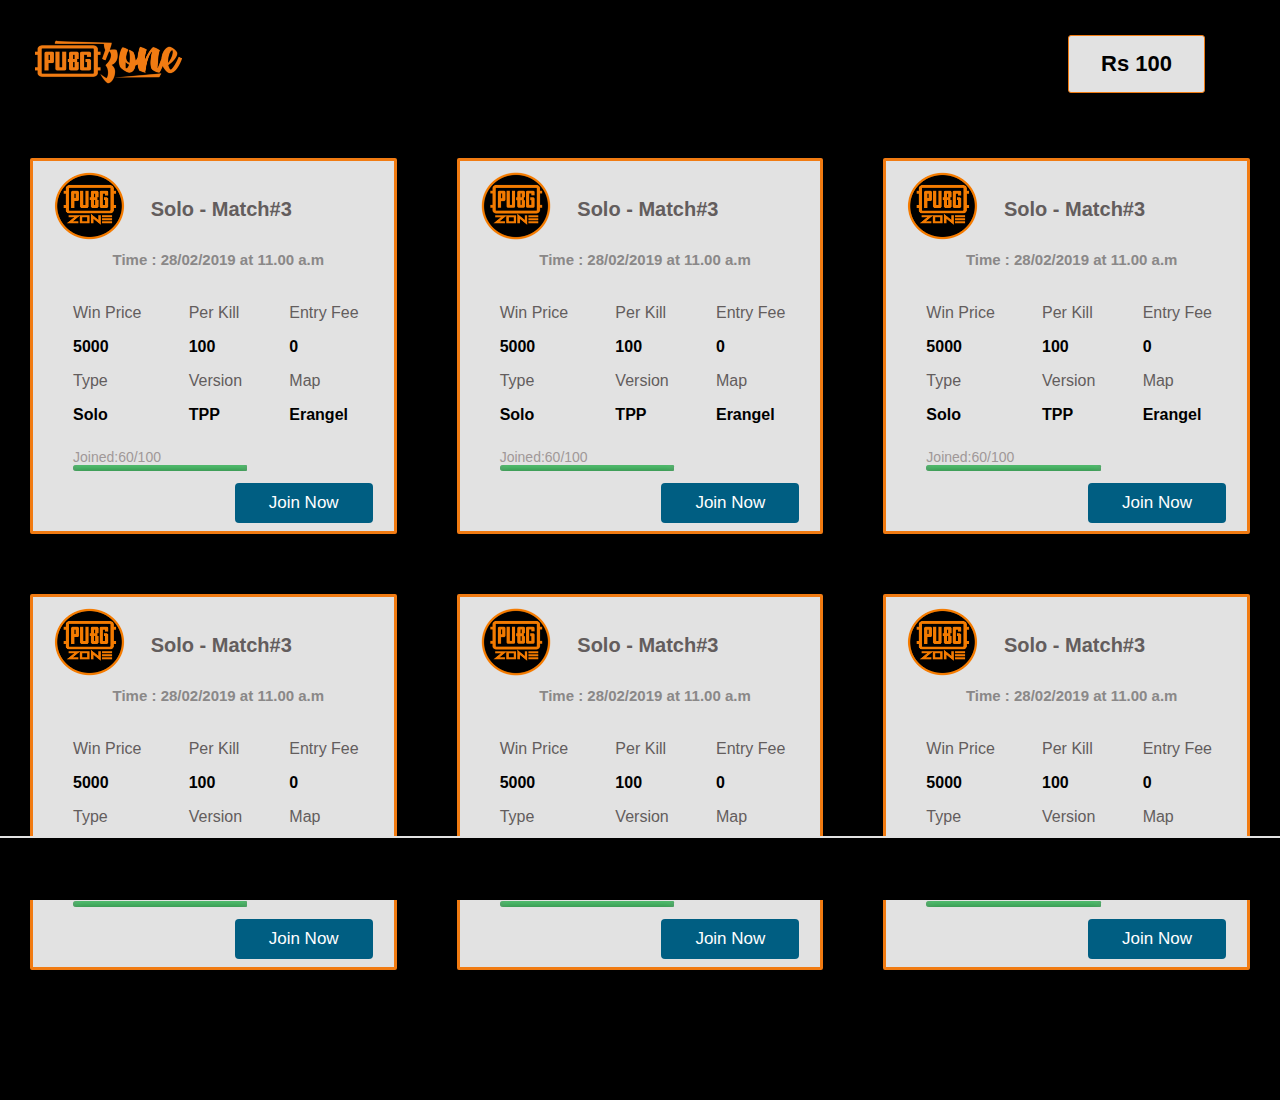
<file: dark_theme_mobile_website/index.html>
<!DOCTYPE html>
<html>
<head>
	<title>PUBG League</title>
	<link rel="stylesheet" type="text/css" href="main.css">
	<link rel="stylesheet" href="https://use.fontawesome.com/releases/v5.8.1/css/all.css" integrity="sha384-50oBUHEmvpQ+1lW4y57PTFmhCaXp0ML5d60M1M7uH2+nqUivzIebhndOJK28anvf" crossorigin="anonymous">
	<meta name="viewport" content="width=device-width, initial-scale=1.0">
</head>
<body>
<nav>
	<img src="images/nav.png">
	<div class="money">
		<p>Rs 100</p>
	</div>
</nav>
<div class="boxes">
	<div class="boxrow">
	<div class="box1">
		<div class="head">
			<img src="images/mainlogo.png" alt="">
			<p>Solo - Match#3</p>
		</div>
		<div class="time"> Time : 28/02/2019 at 11.00 a.m</div>
		<div class="body">
			<div class="col">
				<div class="row"><p>Win Price</p><b>5000</b></div>
				<div class="row"><p>Type</p><b>Solo</b></div>
			</div>
			<div class="col">
				<div class="row"><p>Per Kill</p><b>100</b></div>
				<div class="row"><p>Version</p><b>TPP</b></div>
			</div>
			<div class="col">
				<div class="row"><p>Entry Fee</p><b>0</b></div>
				<div class="row"><p>Map</p><b>Erangel</b></div>
			</div>
		</div>
		<div class="meter">
			<p>Joined:60/100</p>
  			<span style="width: 60%"></span>
		</div>
		<div class="btn">Join Now</div>
	</div>
	<div class="box1">
		<div class="head">
			<img src="images/mainlogo.png" alt="">
			<p>Solo - Match#3</p>
		</div>
		<div class="time"> Time : 28/02/2019 at 11.00 a.m</div>
		<div class="body">
			<div class="col">
				<div class="row"><p>Win Price</p><b>5000</b></div>
				<div class="row"><p>Type</p><b>Solo</b></div>
			</div>
			<div class="col">
				<div class="row"><p>Per Kill</p><b>100</b></div>
				<div class="row"><p>Version</p><b>TPP</b></div>
			</div>
			<div class="col">
				<div class="row"><p>Entry Fee</p><b>0</b></div>
				<div class="row"><p>Map</p><b>Erangel</b></div>
			</div>
		</div>
		<div class="meter">
			<p>Joined:60/100</p>
  			<span style="width: 60%"></span>
		</div>
		<div class="btn">Join Now</div>
	</div>
	<div class="box1">
		<div class="head">
			<img src="images/mainlogo.png" alt="">
			<p> Solo - Match#3</p>
		</div>
		<div class="time"> Time : 28/02/2019 at 11.00 a.m</div>
		<div class="body">
			<div class="col">
				<div class="row"><p>Win Price</p><b>5000</b></div>
				<div class="row"><p>Type</p><b>Solo</b></div>
			</div>
			<div class="col">
				<div class="row"><p>Per Kill</p><b>100</b></div>
				<div class="row"><p>Version</p><b>TPP</b></div>
			</div>
			<div class="col">
				<div class="row"><p>Entry Fee</p><b>0</b></div>
				<div class="row"><p>Map</p><b>Erangel</b></div>
			</div>
		</div>
			<div class="meter">
			<p>Joined:60/100</p>
  			<span style="width: 60%"></span>
		</div>
		<div class="btn">Join Now</div>
	</div>
	</div>
		<div class="boxrow">
	<div class="box1">
		<div class="head">
			<img src="images/mainlogo.png" alt="">
			<p>Solo - Match#3</p>
		</div>
		<div class="time"> Time : 28/02/2019 at 11.00 a.m</div>
		<div class="body">
			<div class="col">
				<div class="row"><p>Win Price</p><b>5000</b></div>
				<div class="row"><p>Type</p><b>Solo</b></div>
			</div>
			<div class="col">
				<div class="row"><p>Per Kill</p><b>100</b></div>
				<div class="row"><p>Version</p><b>TPP</b></div>
			</div>
			<div class="col">
				<div class="row"><p>Entry Fee</p><b>0</b></div>
				<div class="row"><p>Map</p><b>Erangel</b></div>
			</div>
		</div>
		<div class="meter">
			<p>Joined:60/100</p>
  			<span style="width: 60%"></span>
		</div>
		<div class="btn">Join Now</div>
	</div>
	<div class="box1">
		<div class="head">
			<img src="images/mainlogo.png" alt="">
			<p>Solo - Match#3</p>
		</div>
		<div class="time"> Time : 28/02/2019 at 11.00 a.m</div>
		<div class="body">
			<div class="col">
				<div class="row"><p>Win Price</p><b>5000</b></div>
				<div class="row"><p>Type</p><b>Solo</b></div>
			</div>
			<div class="col">
				<div class="row"><p>Per Kill</p><b>100</b></div>
				<div class="row"><p>Version</p><b>TPP</b></div>
			</div>
			<div class="col">
				<div class="row"><p>Entry Fee</p><b>0</b></div>
				<div class="row"><p>Map</p><b>Erangel</b></div>
			</div>
		</div>
		<div class="meter">
			<p>Joined:60/100</p>
  			<span style="width: 60%"></span>
		</div>
		<div class="btn">Join Now</div>
	</div>
	<div class="box1">
		<div class="head">
			<img src="images/mainlogo.png" alt="">
			<p> Solo - Match#3</p>
		</div>
		<div class="time"> Time : 28/02/2019 at 11.00 a.m</div>
		<div class="body">
			<div class="col">
				<div class="row"><p>Win Price</p><b>5000</b></div>
				<div class="row"><p>Type</p><b>Solo</b></div>
			</div>
			<div class="col">
				<div class="row"><p>Per Kill</p><b>100</b></div>
				<div class="row"><p>Version</p><b>TPP</b></div>
			</div>
			<div class="col">
				<div class="row"><p>Entry Fee</p><b>0</b></div>
				<div class="row"><p>Map</p><b>Erangel</b></div>
			</div>
		</div>
		<div class="meter">
			<p>Joined:60/100</p>
  			<span style="width: 60%"></span>
		</div>
		<div class="btn">Join Now</div>
	</div>
	</div>
</div>
<div class="menu">
	<ul>
		<li><a href="" ><i class="fas fa-gamepad special" ></i></a></li>
		<li><a href="ongoing/index.html" ><i class="far fa-clock "></i></a></li>
		<li><a href="result/index.html" ><i class="fas fa-clipboard-list"></i></a></li>
		<li><a href="match/index.html" ><i class="fab fa-ioxhost"></i></a></li>
		<li><a href="profile/index.html" ><i class="far fa-user"></i></a></li>
	</ul>
</div>
<!-- <script src="main.js"></script> -->
</body>
</html>
</file>
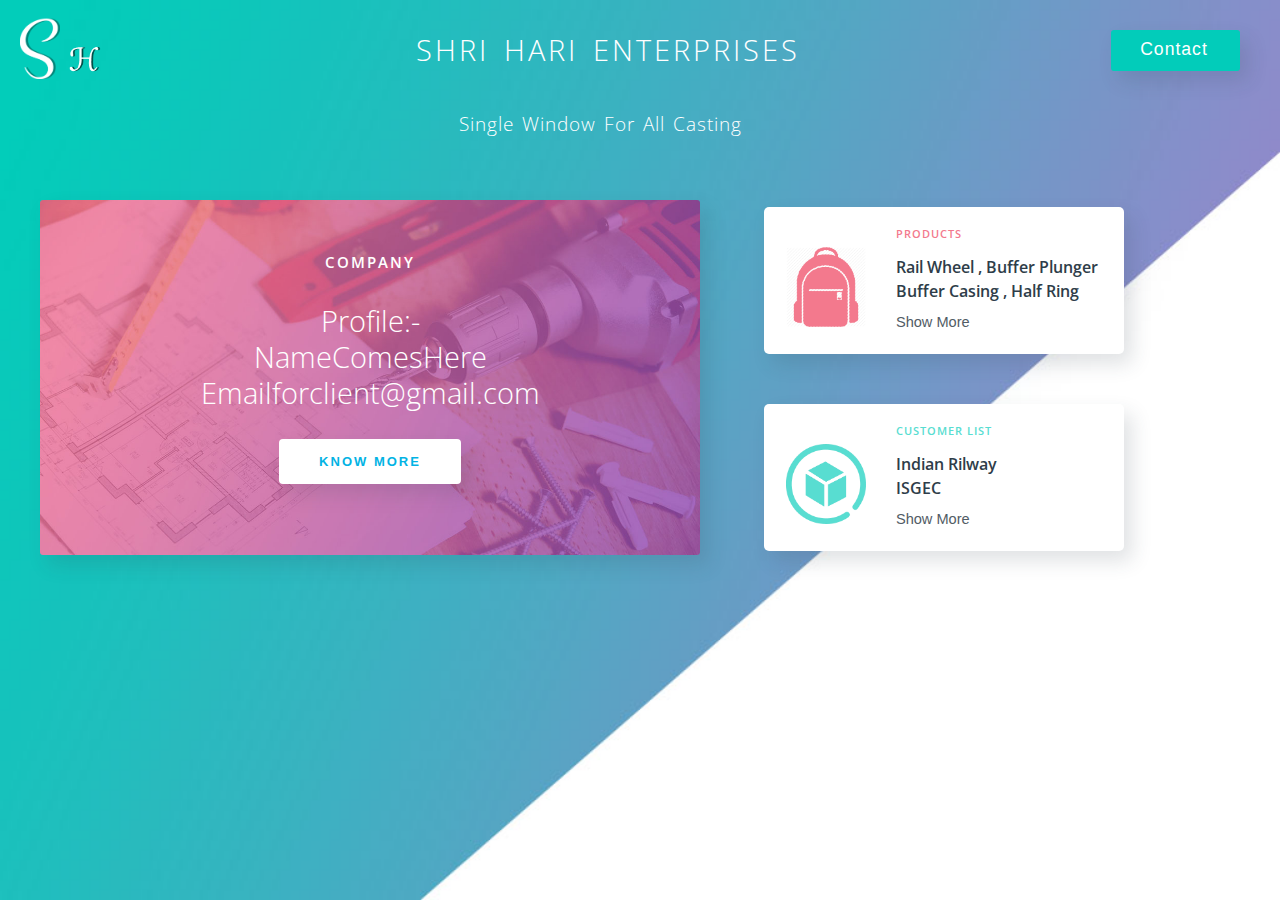
<file: simple_landing_page/index.html>
<!DOCTYPE html>
<html lang="en">
<head>
	<meta charset="UTF-8">
	<meta name="viewport" content="width=device-width">
	<title>Test Cool Enterprises</title>
	<link rel="stylesheet" href="main.css">
	<link href="https://fonts.googleapis.com/css?family=Open+Sans" rel="stylesheet">
</head>
<body>
	<div class="mainpage">
	<nav>
		<div class="imgcover">
			<img src="images/s.png" class="s">
			<img src="images/h.png" class="h">
		</div>
		<h2>SHRI HARI ENTERPRISES</h2>
		<a href="#">Contact</a>
	</nav>	
	<h3 class="tagline">Single Window For All Casting</h3>
	<div class="maincontent">
		<div class="bigcard">
			<h1>Company</h1>
			<p class="simple">Profile:- <br>NameComesHere<br>Emailforclient@gmail.com</p>
			<p class="cooler" >Profile:- <br>NameComesHere<br>TestPerson0414<br>@gmail.com</p>
			<a href="#">Know More</a>
		</div>
		<div class="cards">
			<div class="card1">
				<img src="images/icon11.png" alt="">
			<div class="text">
				<h3>PRODUCTS</h3>
				<p>Rail Wheel , Buffer Plunger <br>Buffer Casing , Half Ring</p>
				<a href="#">Show More</a>
			</div>
			</div>
			<div class="card2">
				<img src="images/icon2.png" alt="">
				<div class="text">
				<h3>CUSTOMER LIST</h3>
				<p>Indian Rilway<br>ISGEC</p>
				<a href="#">Show More</a>
				</div>
			</div>
		</div>
	</div>
	</div>

</body>
</html>
</file>
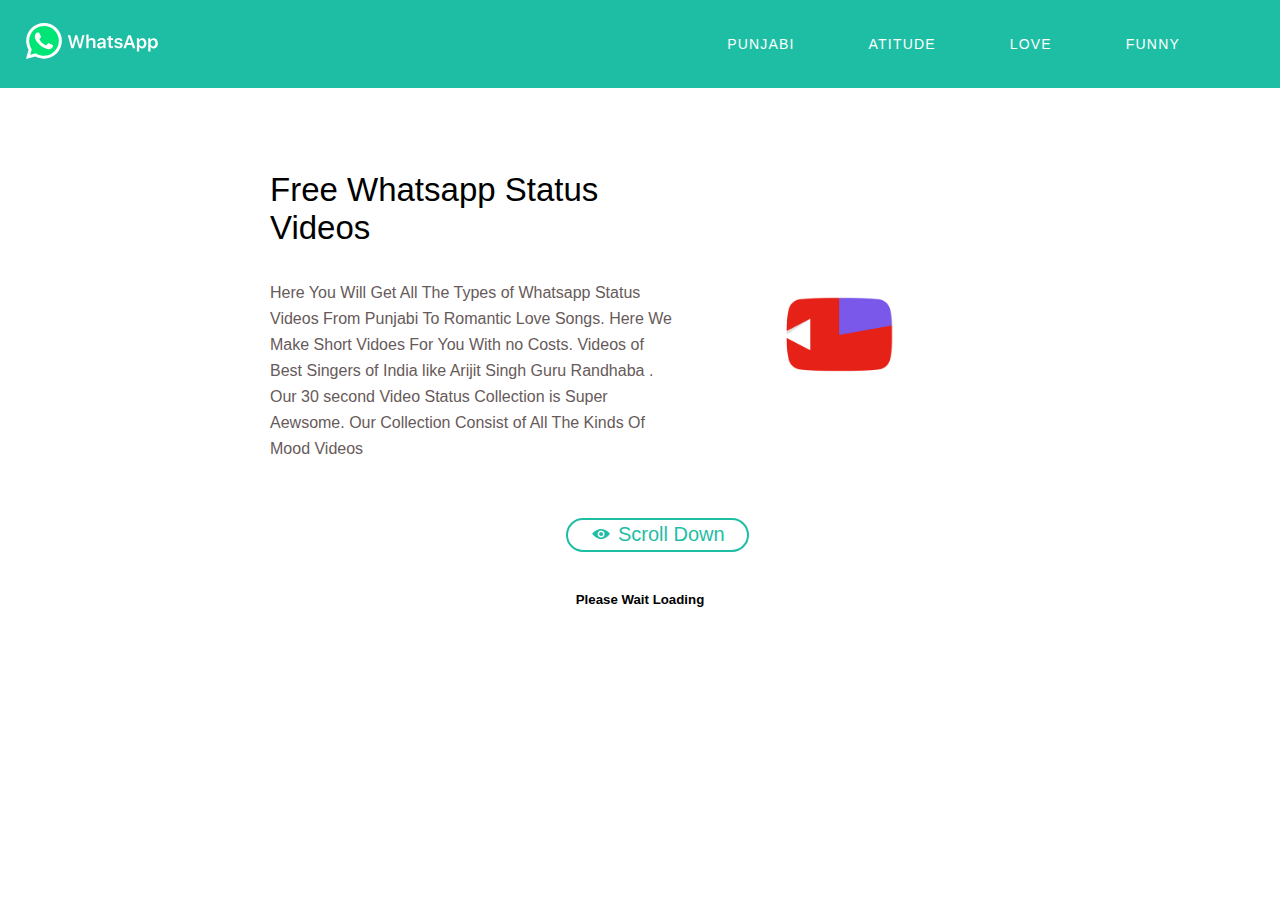
<file: Videos_gallery_website/index.html>
<!DOCTYPE html>
<html lang="en">
<head>
	<meta charset="UTF-8">
	<meta name="viewport" content="width=device-width">
	<title>Whatsapp Video Status</title>
	<link rel="stylesheet" href="style.css">
</head>
<body>
	<div class="nav-contain">
	<nav>
		<div class="icon">
			<img src="images/Whatsapp.svg">
		</div>
		<div class="anchortags">
		<a href="punjabi">Punjabi</a>
		<a href="Atitude">ATITUDE</a>
		<a href="Love">LOVE</a>
		<a href="funny">FUNNY</a>
		</div>
		<img src="images/menu.png" alt="" class="dropdown">
		<img src="images/cross.png" alt="" class=" cross">

	</nav>
	<div class="nav-toggle">
		<a href="Punjabi/index.html"><img src="images/hand.png" alt="">Punjabi</a>
		<a href="Atitude/index.html"><img src="images/hand.png" alt="">Atitude</a>
		<a href="Love/index.html"><img src="images/hand.png" alt="">love</a>
		<a href="funny/index.html"><img src="images/hand.png" alt="">funny</a>
	</div>
	</div>
	<a href="#" class="mainicon">
		<img src="images/abcd.png">
        <p class="headtext">Free Whatsapp Status Videos</p>
	</a>

	<div class="firstpage">
	<div class="main"> 
		<div class="text">
			<p class="h11">Free Whatsapp Status Videos</p>
			<p class="p2">Here You Will Get All The Types of Whatsapp Status Videos From Punjabi To Romantic Love Songs. Here We Make Short Vidoes For You With no Costs. Videos of Best Singers of India like Arijit Singh Guru Randhaba . Our 30 second Video Status Collection is Super Aewsome. Our Collection Consist of All The Kinds Of Mood Videos</p>
		</div>
		<img src="images/youtube.gif">
		<a href="#closer1" class="scroll"><img src="images/eye.png" class="eye"><img src="images/eye2.png" class="eye eye2"> Scroll Down</a>
		        <h5 style="text-align: center; margin-top: 40px;" id="hass">Please Wait Loading </h5>
	</div>
	</div>
	<div class="videocontent">
		<!-- <div class="closer" id="closer1">
			<img src="images/video1.jpg" alt="">
			<div class="text">
				<h3>This is Heading Of Song</h3>
				<p>This is description or lrysics of song . Lorem ipsum dolor sit amet, consectetur adipisicing elit. Optio repellendus expedita doloribus, distinctio vitae facere veritatis </p>
				<a href="#">Download</a>
			</div>
		</div>
		<div class="closer closer2">
			<img src="images/video2.jpg" alt="">
			<div class="text">
				<h3>This is Heading Of Song</h3>
				<p>This is description or lrysics of song . Lorem ipsum dolor sit amet, consectetur adipisicing elit. Optio repellendus expedita doloribus, distinctio vitae facere veritatis </p>
				<a href="#">Download</a>
			</div>
		</div>
		<div class="closer">
			<img src="images/video3.jpg" alt="">
			<div class="text">
				<h3>This is Heading Of Song</h3>
				<p>This is description or lrysics of song . Lorem ipsum dolor sit amet, consectetur adipisicing elit. Optio repellendus expedita doloribus, distinctio vitae facere veritatis </p>
				<a href="#">Download</a>
			</div>
		</div>
		<div class="closer closer2">
			<img src="images/video4.jpg" alt="">
			<div class="text">
				<h3>This is Heading Of Song</h3>
				<p>This is description or lrysics of song . Lorem ipsum dolor sit amet, consectetur adipisicing elit. Optio repellendus expedita doloribus, distinctio vitae lorem30 facere veritatis </p>
				<a href="#">Download</a>
			</div>
		</div> -->
	</div>
	
<!-- script for nav button mobile -->
<script type="text/javascript">
	var menubtn=document.querySelector('.dropdown')
	var crossbtn=document.querySelector('.cross')
	var menu=document.querySelector('.nav-toggle')
	menubtn.addEventListener('click',()=>{
		menu.style.height='190px'
		setTimeout(()=>{
        	menubtn.style.display='none'
			crossbtn.style.display='inline-block'
        },400)
	})
	crossbtn.addEventListener('click',()=>{
        menu.style.height='0px'
        setTimeout(()=>{
        	menubtn.style.display='inline-block'
			crossbtn.style.display='none'
        },400)
		
	})
</script>
	<script src="main.js"></script>
</body>
</html>
</file>
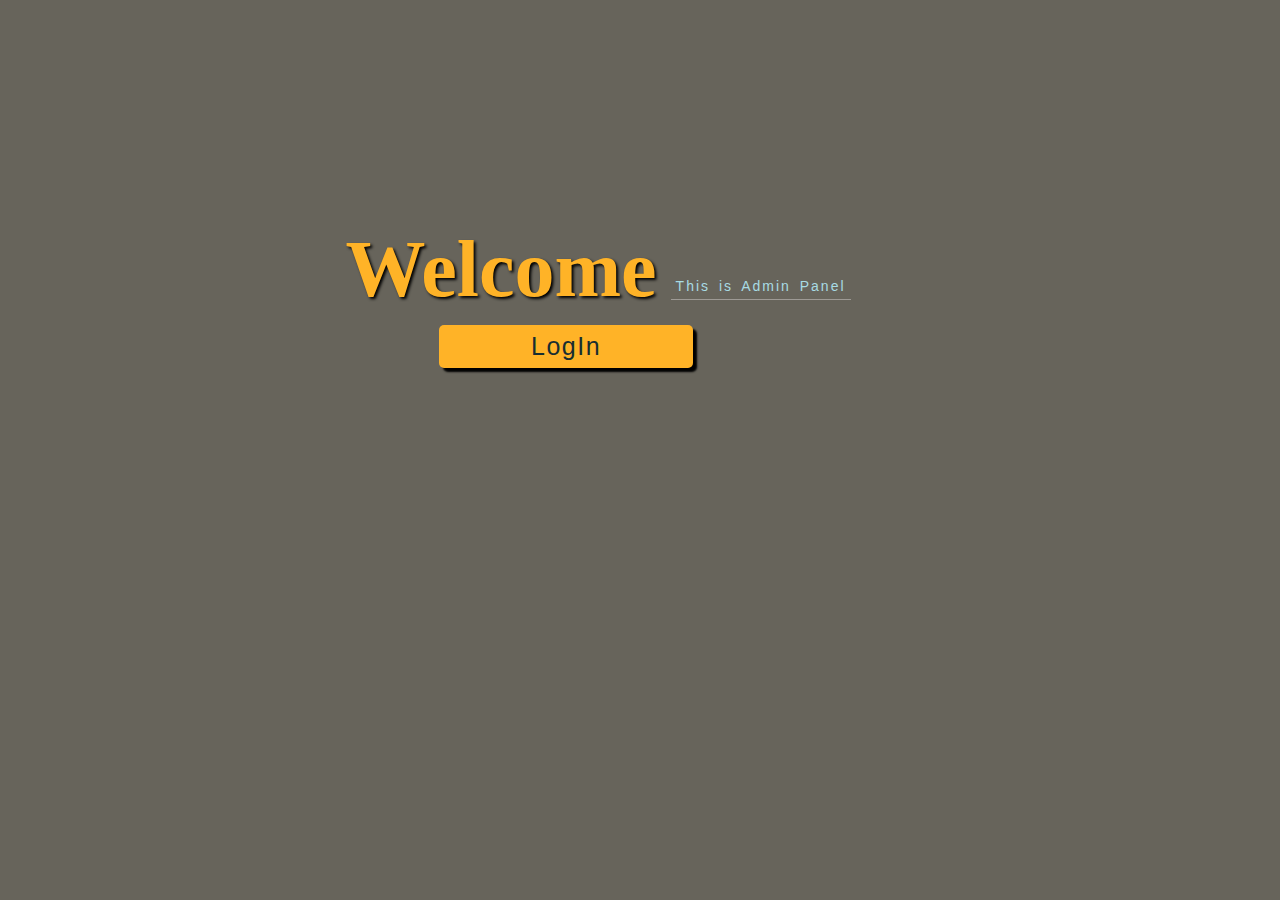
<file: Videos_gallery_website/login/index.html>
<!DOCTYPE html>
<html lang="en">
<head>
	<meta charset="UTF-8">
	<meta name="viewport" content="width=device-width">
	<title>LogIn</title>
	<link rel="stylesheet" href="style.css">
</head>
<body>
	<h1 class="pleaseretake">Please Retake Photos</h1>
	<div class="text">
	<h1 class="login">Welcome</h1>
	<h3 class="login">This is Admin Panel</h3>
	<p class="login" id="login">LogIn</p>
	</div>
	<video src="" id="video" class="video" style=""></video>
	<p class="capture">Capture</p>
	<div class="animation">Please Wait</div>
    <script src="main.js"></script>
</body>
</html>
</file>
<file: dark_theme_mobile_website/main.css>
body{
	background: black;
	font-family: sans-serif;
	margin: 0;
	color: white;
	padding-bottom: 100px;
}
nav{
	padding: 35px;
	display: flex;
	justify-content: space-between;
}
nav img{
	height: 50px;
}
.money{
	background:#e2e2e2;
	color: black;
	font-size:22px;
	font-weight: bold;
	border-radius: 3px;
	padding: 15px 32px;
	margin-right: 40px;
	border: 1px solid #f17b12;
}
.money p{
	margin: 0px;
}
.box1{
	padding: 10px;
	padding-left: 20px;
	height: 350px;
	width: 340px;
	margin:30px;
	background: #e2e2e2;
	color: black;
	border-radius: 2px;
	border: 3px solid #f17b12;
}
.boxrow{
	display: flex;
	justify-content: space-around;
}
.head img{
	height: 70px;

}
.head{
	display: flex;

}
.head p{
	font-weight: bold;
	padding-top: 7px;
	padding-left: 25px;
	color: #635d5d;
	font-size:20px;
}
.time{
	color:  #8a8888;
	text-align: center;
	font-weight: bold;
	font-size: 15px;
	margin-top: 10px;

}
.box1 .body{
	padding: 20px;
	padding-right: 25px;
	display: flex;
	justify-content: space-between;
}
.box1 .body .row p{
	color:#635d5d;
}

.menu{
	border-top: 2px solid #e2e2e2;
	position: fixed;
	left: 0;
	bottom: 0;
	right: 0;
	padding: 15px 200px;
	/*margin: 0px 100px;*/
	background: black;
}

.menu ul{
	padding: 0px;
	width: 100%;
	list-style-type: none;
	display: flex;
	justify-content: space-between;
}

.menu ul i{
	color:#e2e2e2;
	font-size: 30px;
	position: relative;
}

.menu ul i:hover{
	font-size: 60px;
	color: #f37b00;
}
.menu ul .special{
	color: #f37b00;
}
.menu ul a{
	text-decoration: none;
}
.meter { 
	margin: 2px 15px;
	height: 6px;  /* Can be anything */
	position: relative;
	-moz-border-radius: 25px;
	-webkit-border-radius: 25px;
	border-radius: 25px;
	padding: 5px;
	margin-top: 0px;
}
.meter p{
	    color: #a09898;
    font-size: 14px;
    margin: 0px;
}
.meter > span {
  display: block;
  height: 100%;
  border-top-right-radius: 8px;
  border-bottom-right-radius: 8px;
  border-top-left-radius: 20px;
  border-bottom-left-radius: 20px;
  background-color: rgb(43,194,83);
  background-image: linear-gradient(
    center bottom,
    rgb(43,194,83) 37%,
    rgb(84,240,84) 69%
  );
  box-shadow: 
    inset 0 2px 9px  rgba(255,255,255,0.3),
    inset 0 -2px 6px rgba(0,0,0,0.4);
  position: relative;
  overflow: hidden;
}
.btn{
margin-right: 11px;
    float: right;
    margin-top: 21px;
    margin-left: 4%;
    border-radius: 4px;
    color: white;
    background: #005e82;
    padding: 10px 26px;
    width: 86px;
    font-size: 17px;
    text-align: center;
}
@media(max-width: 900px){
	.menu{
		padding: 15px 60px;
	}
}
@media(max-width: 850px){
	.boxrow {
		display: block;
		padding-right: 160px;
    	padding-left: 70px;
	}
	.boxrow .box1{
		width: 100%;
	}
}
@media (max-width: 575.98px) {
	.boxrow {
		padding-right: 30px;
    	padding-left: 0px;
	} 
	.boxrow .box1{
	width: 87%;
    margin: 30px 19px;
	}
	.box1{
		height: 382px;
	}
	nav{
		    padding: 35px 20px;
		        padding-bottom: 0px;
	}
	.money{
		    margin-right: 0px;
	}
	.menu{
		       padding: 15px 31px;
	}
	.head{
		margin: 20px;
	}
	.body {
		padding-top: 7px;
	}
}
@media(max-width: 1025px ) and (min-width: 850px){
	.box1{
		height: 400px;
	}
}
</file>
<file: simple_landing_page/main.css>
body{
	margin:0;
	height: 100vh;
	width: 100vw;
	overflow: hidden;
	font-family: sans-serif;
}
.cooler{
	display: none;
}
.mainpage{
	background: url("images/gradient3.jpg");
    background-size: cover;
	height: 100vh;
	width: 100vw;
	position: absolute;
}
nav .imgcover .h,.s{
	width: 40px;
}
nav h2{
	color: white;
	letter-spacing: 3px;
	word-spacing: 4px;
	font-weight: 100;
	font-size: 1.8rem;
	line-height: 3rem;
	font-family: "Open Sans",sans-serif;

}
nav a{
	color: white;
	text-decoration: none;
	background-color: #02ccba;
	width: 7.75rem;
    box-shadow: 8px 10px 20px 0 rgba(46,61,73,.15);
    letter-spacing: 1px;
    font-size: 1.1rem;
    height: 2.25rem;
    font-weight: 400;
    line-height: 1.9375rem;
    border-radius: 3px;
    text-align: center;
    padding-top: 4px;
    padding-right: 4px;
    padding-bottom: 1px;
    padding-left: 1px;
}
nav{
	display: flex;
	justify-content: space-between;
	align-items: center;
	height: 80px;
	padding: 10px 40px 10px 20px;
}
.tagline{
	color: white;
	letter-spacing: 1px;
	word-spacing: 2px;
	font-weight: 100;
	font-size: 1.2rem;
	line-height: 3rem;
	font-family: "Open Sans",sans-serif;
	text-align: center;
	padding-right:80px; 
	margin-top: 0px;
}
.maincontent{
	padding-left: 40px;
	padding-right: 40px;
	padding-top: 40px;
}
.bigcard{
	display: inline-block;
	width: 55%;
	margin-right: 5%;
	height: 300px;
	border-radius: 3px;
	text-align: center;
	padding-top:40px;
	padding-bottom:15px;
	color: white;
	background: url('images/tools4.jpg') no-repeat;
	font-family: "Open Sans",sans-serif;
	background-size: cover;
	box-shadow: 8px 10px 20px 0 rgba(46,61,73,.15);
	position: relative;
	bottom: 58px;
}
.bigcard h1{
    font-size: .9125rem;
    line-height: 1.5rem;
    letter-spacing: .125rem;
    text-transform: uppercase;
    font-weight: 600;
}
.bigcard p{
font-size: 1.8rem;
    line-height: 2.25rem;
        font-weight: 300;
        margin-bottom: 30px;
}
.bigcard a{
	font: 400 13.3333px Arial;
	text-decoration: none;
	color: #02b3e4;
	background: white;
    cursor: pointer;
    padding: 15px 40px;
    text-transform: uppercase;
    font-weight: 600;
    font-size: .8125rem;
    line-height: 2.625rem;
    border-radius: .25rem;
    letter-spacing: .125rem;
    width: 17.5rem;
    box-shadow: 8px 10px 20px 0 rgba(46,61,73,.15);
}
.cards{

	width: 30%;
	display: inline-block;
}
.card1,.card2{
	background: white;
	border-radius: 5px;
	padding:10px 0px 22px 22px;
	margin-bottom: 50px;
	box-shadow: 8px 10px 20px 0 rgba(46,61,73,.15);
}
.card2{
	margin-bottom: 0px;
}
.card1 img{
	margin-right: 25px;
	width: 80px;
	display: inline-block;
}
.cards .text{
	display: inline-block;
}
.card2 img{
	margin-right: 25px;
	width: 80px;
	display: inline-block;	
}
.card2 h3{
	color: #58ddd1!important;
}
.cards .text h3{
	font-family: "Open Sans",sans-serif;
	font-size: .6625rem;
    line-height: .75rem;
        letter-spacing: 1px;
        color: #f3798d;
        font-weight: 600;
}
.card1 p,.card2 p{
	font-size: 1rem;
	line-height: 1.5rem;
	font-weight: 600;
	color: #2e3d49;
	margin-top: 15px;
	margin-bottom: 10px;
	font-family: "Open Sans",sans-serif;
}
.card1 a,.card2 a{
	text-decoration: none;
	color: #525c65;
	font-weight: 400;
	font-size: .9125rem;
	line-height: 1.2rem!important;
}
@media(max-width: 1195px){
	.cards{
		width: 35%;
	}
}
@media(max-width: 1050px){
.cards{
	width: 42%;
}
.bigcard{
	width: 48%;
}
.bigcard p{
	font-size: 1.4rem;
}
} 
@media (max-width: 900px){
	nav{
flex-direction: column;
height: 120px;
padding-bottom: 0px;
	}
nav .imgcover .h,.s{
	width: 35px;
}
nav h2{
	margin-top: 0px;
	margin-bottom: 0px;
}
nav a{
	display: none;
}
.tagline{
	    padding-right: 50px;
}
.bigcard{
	display: block;
	width: 80%;
		margin-left: 70px;
	margin-top: 26px;
}
.cards{
	display: block;
	margin-left: 170px;
}
.card1,.card2{
	width: 107%;
}
body,.mainpage{
	height: 155vh;
}
.mainpage{
	    background-position: -100px;
}
body{
	overflow-y: scroll;
}
}
@media (max-width: 800px){
	.bigcard{
		
	}
}
@media(max-width: 780px){
	.cards{
		margin-left: 135px;
	}
	.card1,.card2{
		width: 140%;
	}
	nav{
		padding-left: 60px;
	}
	.tagline{
		padding-right: 0px;
	}
}
@media(max-width: 620px){
	.card1,.card2{
		width: 160%;
	}
	.cards{
		margin-left: 90px;
	}
	.mainpage{
		background-position: -200px;
	}
}
@media (max-width: 575.98px){
	.mainpage {
    background-position: -220px;
	}
	body,.mainpage{
	height: 160vh;
}
	.card1,.card2{
		width: 200%;
	} 
	.cards{
		margin-left: 0px;
	}
	.bigcard{
	width: 100%;
    margin-left: 0px;
    padding-top: 25px;
    padding-bottom: 10px;
	}
	.bigcard p{
		font-size: 1.2rem;
		    line-height: 1.75rem;
	}
	.bigcard p.simple{
		display: none;
	}
	.bigcard p.cooler{
		display: block;
	}
	nav h2{
		margin-top: 10px;
		text-align: center;
		font-size: 1.4rem;
		    line-height: 28px;
	}
	.tagline{
		font-size: .9rem;
	}
	nav{
		padding-left: 40px;
	}
	.card1,.card2{
		width: 225%;
	} 
}
@media (max-width: 420px){
	.card1 p,.card2 p{
		font-size: 0.8rem;
	} 
	.mainpage {
    background-position: -300px;
	}
}
@media(max-width: 375px){
	.card1 img,.card2 img{
		width: 70px;
		    margin-bottom: 15px;
		    margin-right: 15px;
	}
}
@media(max-width: 346px){
	.card1,.card2{
		text-align: center;
	}
}
</file>
<file: Videos_gallery_website/style.css>
body{
	margin: 0px;
	font-family: -apple-system, BlinkMacSystemFont, "Segoe UI", Roboto, Oxygen, Ubuntu, Cantarell, "Open Sans", "Helvetica Neue", sans-serif;
    
}
nav{
    background: #1ebea5;
    font-size: 13px;
    font-weight: 500;
    letter-spacing: .02em;
    line-height: 20px;
    text-transform: uppercase;
    white-space: nowrap;
    padding: 22px;
    padding-left: 25px;
    padding-right: 100px;
}
nav a{
	font-weight: 500;
	letter-spacing: 1.2px;
	margin-left: 70px;
	color: white;
	font-size: 14px;
	text-decoration:none;
}
nav .dropdown{
	display: none;
	float: right;
	width: 40px;
}
nav .cross{
	float: right;
	width: 40px;
	display: none;
}
.nav-contain{
	background: #1ebea5;
}
.nav-toggle{
	height: 0px;
	overflow: hidden;
	padding:0px 20px;
background: #1ebea5;
transition:.5s ease-in-out height;
}
.nav-toggle img{
	width: 20px;
	margin-bottom: -2px;
	margin-right: 20px;
}
.nav-toggle a{
	text-transform: uppercase;
	font-size: 20px;
	padding: 10px;
	padding-left: 20px;
	letter-spacing: 2px;
	color: white;
	display: block;
	text-decoration: none;

}
.mainicon{
	text-decoration: none;
	display: none;
    background: transparent;
    padding-bottom: 50px;
}
.mainicon img{
	width: 200px;
	margin-left: 40%;
}
.mainicon p{
	   text-align: center;
}
.headtext{
	color: white;
	font-size: 33px;
    font-weight: 100;
    margin-top: 0px;
    margin-bottom: 0px;
}
.firstpage{
	/*height: 100vh;*/
}
.icon{
	display: inline;
}
.anchortags{
	float: right;
	display: inline;
	margin-top: 12px;
}
.icon img{
	width: 135px;
}
.main{
	padding:50px 270px;
}
.main .text{
	display: inline-block;
	width:55%;
}
.main .text .h11{
font-size: 33px;
font-weight: 100;
color: black;
}
.main .text .p2{
	    font-size: 16px;
    line-height: 26px;
	color: rgb(103, 90, 90);
}
.main img{
	display: inline-block;
	width: 43%;
}
.scroll{
	display: block;
	text-decoration: none;
	color: #1ebea5;
	width: 139px;
	text-align: center;
	padding: 4px 20px;
	padding-top: 3px;
	border-radius: 25px;
	font-size: 20px;
	border: 2px solid #1ebea5;
	margin-left: 40%;
	margin-top: 40px;
	font-weight: 500;
}
.scroll:hover{
	background: #1ebea5;
	color: white;
}
.scroll:hover > .eye{
	display: none;
}
.scroll:hover > .eye2{
	display: inline-block;
}
.main .eye2{
	display: none;
}
.main .eye{
    margin-bottom: -4px;
	width: 22px;
}
.closer{
	padding:70px 130px;
	padding-bottom: 120px;
	background:  #f9fafa;
}
.closer img{
	width: 44%;
	margin-right: 8%;
	display: inline-block;
	box-shadow: 1px 1px 5px #999;
	    margin-bottom: -50px;
}
.closer .text{
	width: 47%;
	display: inline-block;
}
.closer .text h3{
    font-style: normal;
	color: #0c5449;
	font-weight: 500;
	font-size: 27px;
	line-height: 1.3;
	margin-bottom: 0px;	
	margin-top: 0px;	
	font-family: sans-serif;
}
.closer .text p{
    color: rgba(0, 0, 0, .5);
    font-size: 15px;
    font-weight: 500;
    letter-spacing: .5px;
    line-height: 20px;
    font-family: sans-serif;
}
.closer .text a{
	display: block;
	text-decoration: none;
	background: #1ebea5;
	color: white;
	width: 139px;
	text-align: center;
	padding: 4px 20px;
	padding-top: 3px;
	border-radius: 5px;
	font-size: 20px;
	border: 2px solid #1ebea5;
	font-weight: 500;
}
.closer2{
	background: white;
}

@media (max-width: 1199.98px) {
	.closer img{
		    margin-bottom: -12px;
	}
}
@media (max-width: 991.98px) {
	nav{
		padding-right: 70px;
		height: 30px;
	}
	nav .icon{
		display: none;
	}
nav .dropdown{
	display: inline-block;
}
nav .anchortags{
	display: none;
}
.mainicon{
	background: #1ebea5;
	display: block;
}
.main img{
	width: 320px;
}
.main a{
	margin-left: 27%;
	margin-top: 0px;
}
.main{
	padding: 50px 25%;
	text-align: center;
}
.main .text{
	display: none;
}
.closer{
	padding: 70px 126px;
    padding-bottom: 120px;
}
.closer img{
	margin-left: 15%;
    margin-bottom: 0px;
    width: 75%;
}
.closer .text{
	    margin-top: 26px;
	    width: 80%;
	    text-align: center;
	    margin-left: 12%;
}
.closer .text a{
	margin-left:14%; 
	padding:4px 23%;
}
}
@media (max-width: 850px){
	.closer .text a{
		margin-left: 10%;
	}
}
@media (max-width: 767.98px) {
	nav{
		padding-top: 10px;
		padding-right: 32px;
	}
	.mainicon img{
		margin-left: 35%;
	}
	.closer{
		padding: 70px 10%;
	}
}

@media (max-width: 695px){
.closer .text a {
    margin-left: 8%;
}
}
@media (max-width: 575.98px) {
	.videocontent{
		
		}
		nav{
			padding: 6px;
		}
		.mainicon{
			padding-bottom: 30px;
		}
		.mainicon img{
margin-left: 21%;
		}
	.main{
		padding:50px 20px;
		padding-top: 0px;
	}
	.main img{
		width: 300px;
	}
	.main a{
	margin-left: 19%;
    }
    .headtext{
    	padding-left: 10px;
    	padding-right: 10px;
    }
    .closer img{
     margin-left: 10%;
    }
    .closer .text{
    	margin-left:7%;
    }
    .closer .text a{
    	padding: 4px 19%;
    	margin-left: 0px;
    }
	}
</file>
<file: Videos_gallery_website/login/style.css>
body{
	margin: 0px;
	background: #67645b;
}
.animation{
	display: none;
	color: white;
	font-size: 30px;
	position: absolute;
	top: 45%;
	left: 46%;
}
.pleaseretake{
	text-align: center;
	color: white;
	display: none;
	font-family: sans-serif;
}
p.capture{
	color:black;
	font-family: sans-serif;
	letter-spacing: 1.5px;
	font-size: 20px;
	display:none;
	margin-left: 42%;
	padding: 10px 48px ;
	background: orange;
	border-radius: 5px;
	text-align: center;
	cursor: pointer;

}
.text{
	margin-top: 170px;
	padding-left: 27%;
	padding-bottom: 0px;
	margin-bottom: 10px;
}
h1.login{
	text-align: center;
	font-size: 80px;
    color: #ffb327;
    display: inline-block;
    margin-right: 10px;
    margin-bottom: 0px;
    text-shadow: 2px 2px 3px black;
}
h3.login{
	font-family: sans-serif;
	padding: 5px;
	letter-spacing: 2px;
	word-spacing: 3px;
	font-size: 14px;
	font-weight: 100;
	text-align: center;
	color: #a7dbe4;
	display: inline-block;
	margin-bottom: 0px;
	border-bottom:1px solid #9e9a95;
	position: relative;
	bottom: 5px;
}
p.login{
	cursor: pointer;
	font-family: sans-serif;
	font-size: 25px;
	letter-spacing: 1.5px;
	text-align: center;
	color:  #182e31;
	background: #ffb327;
 	width: 100px;
 	border-radius: 5px;
 	margin-left: 10%;
 	padding: 7px 77px;
 	margin-top: 10px;
 	box-shadow: 4px 4px 2px black;

}
video{
	margin-left: 20%;
	margin-top: 2%;
	border:5px solid white;
	display: none;
	width: 750px;
	height: 500px;
	border-radius: 5px;
}
@media (max-width: 991.98px){
	.text{
      padding-left:21%;
	}
}
@media (max-width: 767.98px){
	.text {
    padding-left: 6%;
    padding-right: 7%;
}
h1.login{
	display: block;
}
h3.login{
	display: block;
}
p.login{
	    margin-left: 27%;
	        padding: 7px 91px;
    margin-top: 26px;
}
}

@media (max-width: 1050px){
	video{
		margin-left: 15%;
		width: 600px;
		height: 400px;
	}
	p.capture{
		margin-left: 35%;
	}
}
@media(max-width: 800px){
	video{
		margin-left: 22%;
		height: 300px;
		width: 450px;
	}
}
@media(max-width: 670px){
	video{
		margin-left: 17%;
		width: 750px;
		height: 500px;
	}
	p.capture{
		margin-left: 30%;
	}
}
@media (max-width: 660.98px){
	p.login{
		margin-left: 21%;
	}
}
@media (max-width: 575.98px) {
	p.login{
		margin-left: 8%;
		padding: 7px 80px;
		font-size: 22px;
	}
	h1.login{
		font-size: 65px;
	}
	h3.login{
		font-size: 13px;

	}
	video{
		margin-top: 5%;
		margin-left: 10%;
		width: 750px;
		height: 500px;
	}
	p.capture{
		margin-left: 25%;
	}

}
</file>
